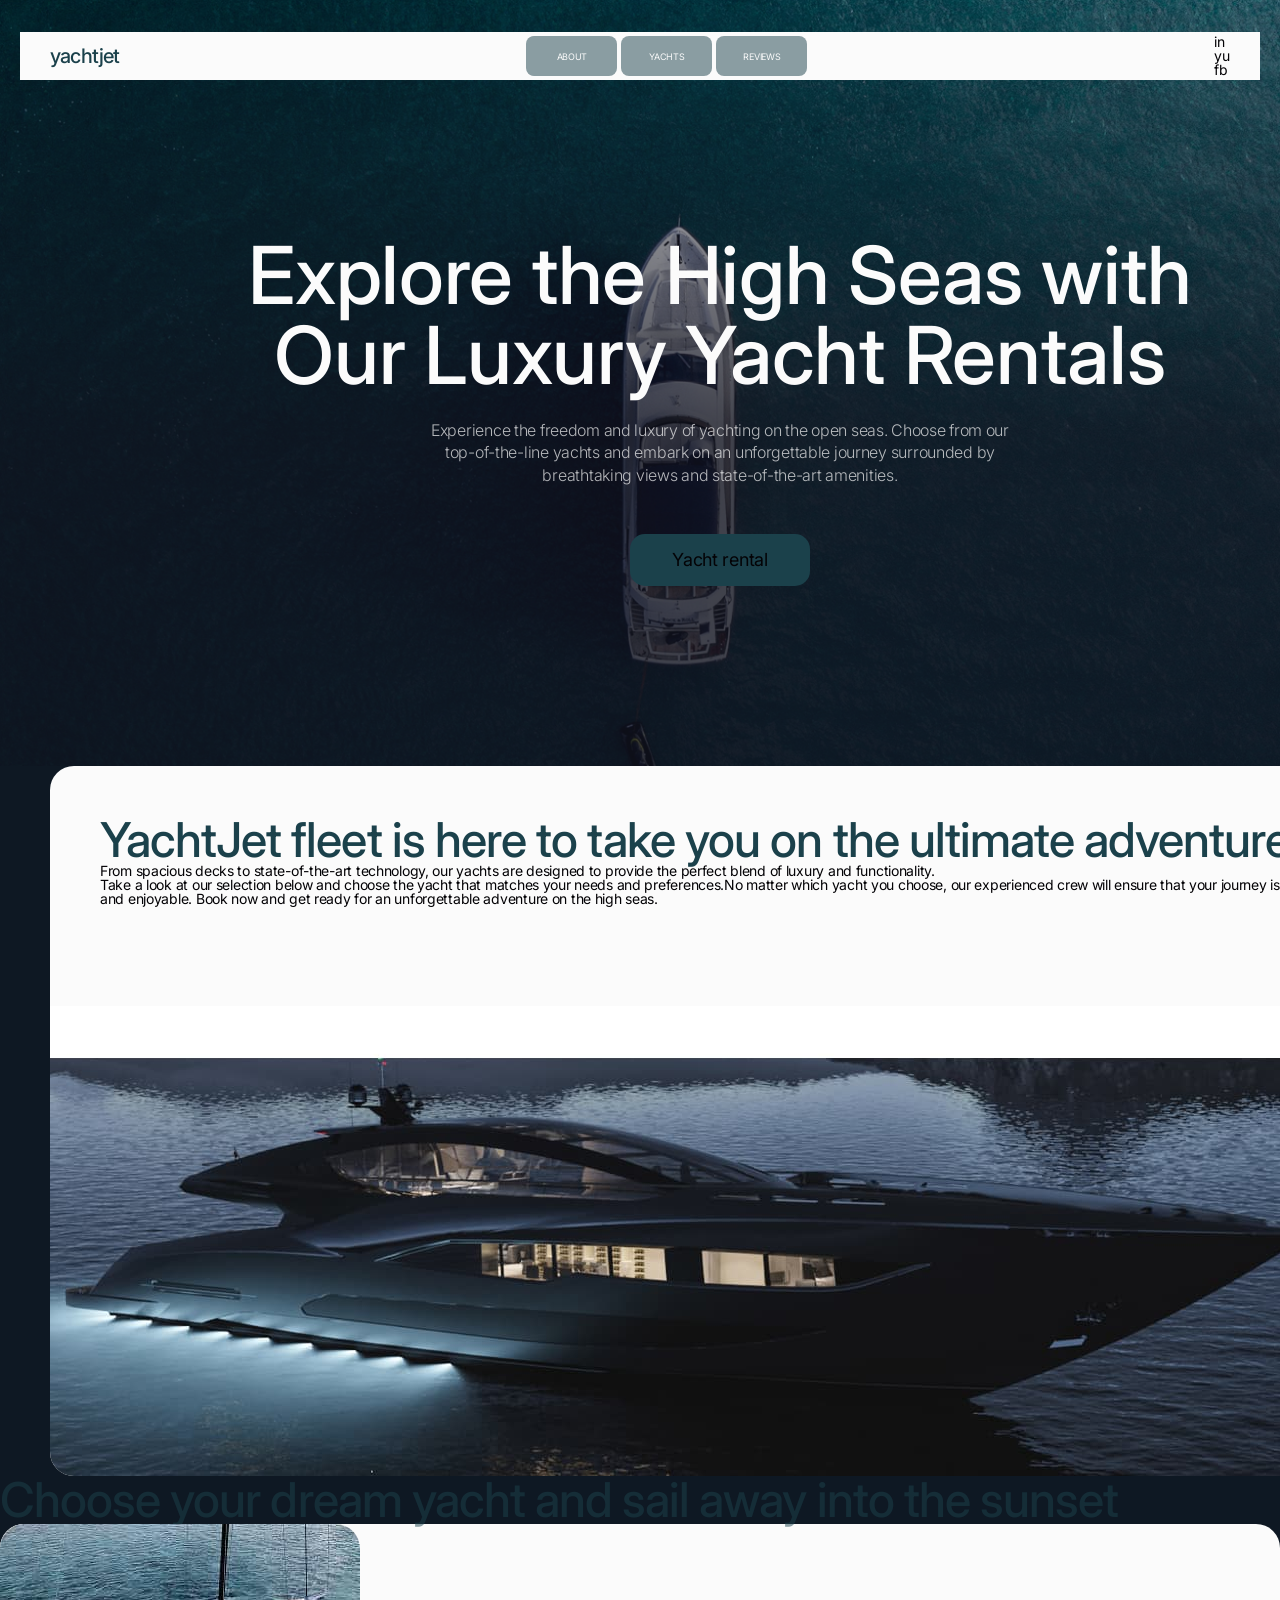
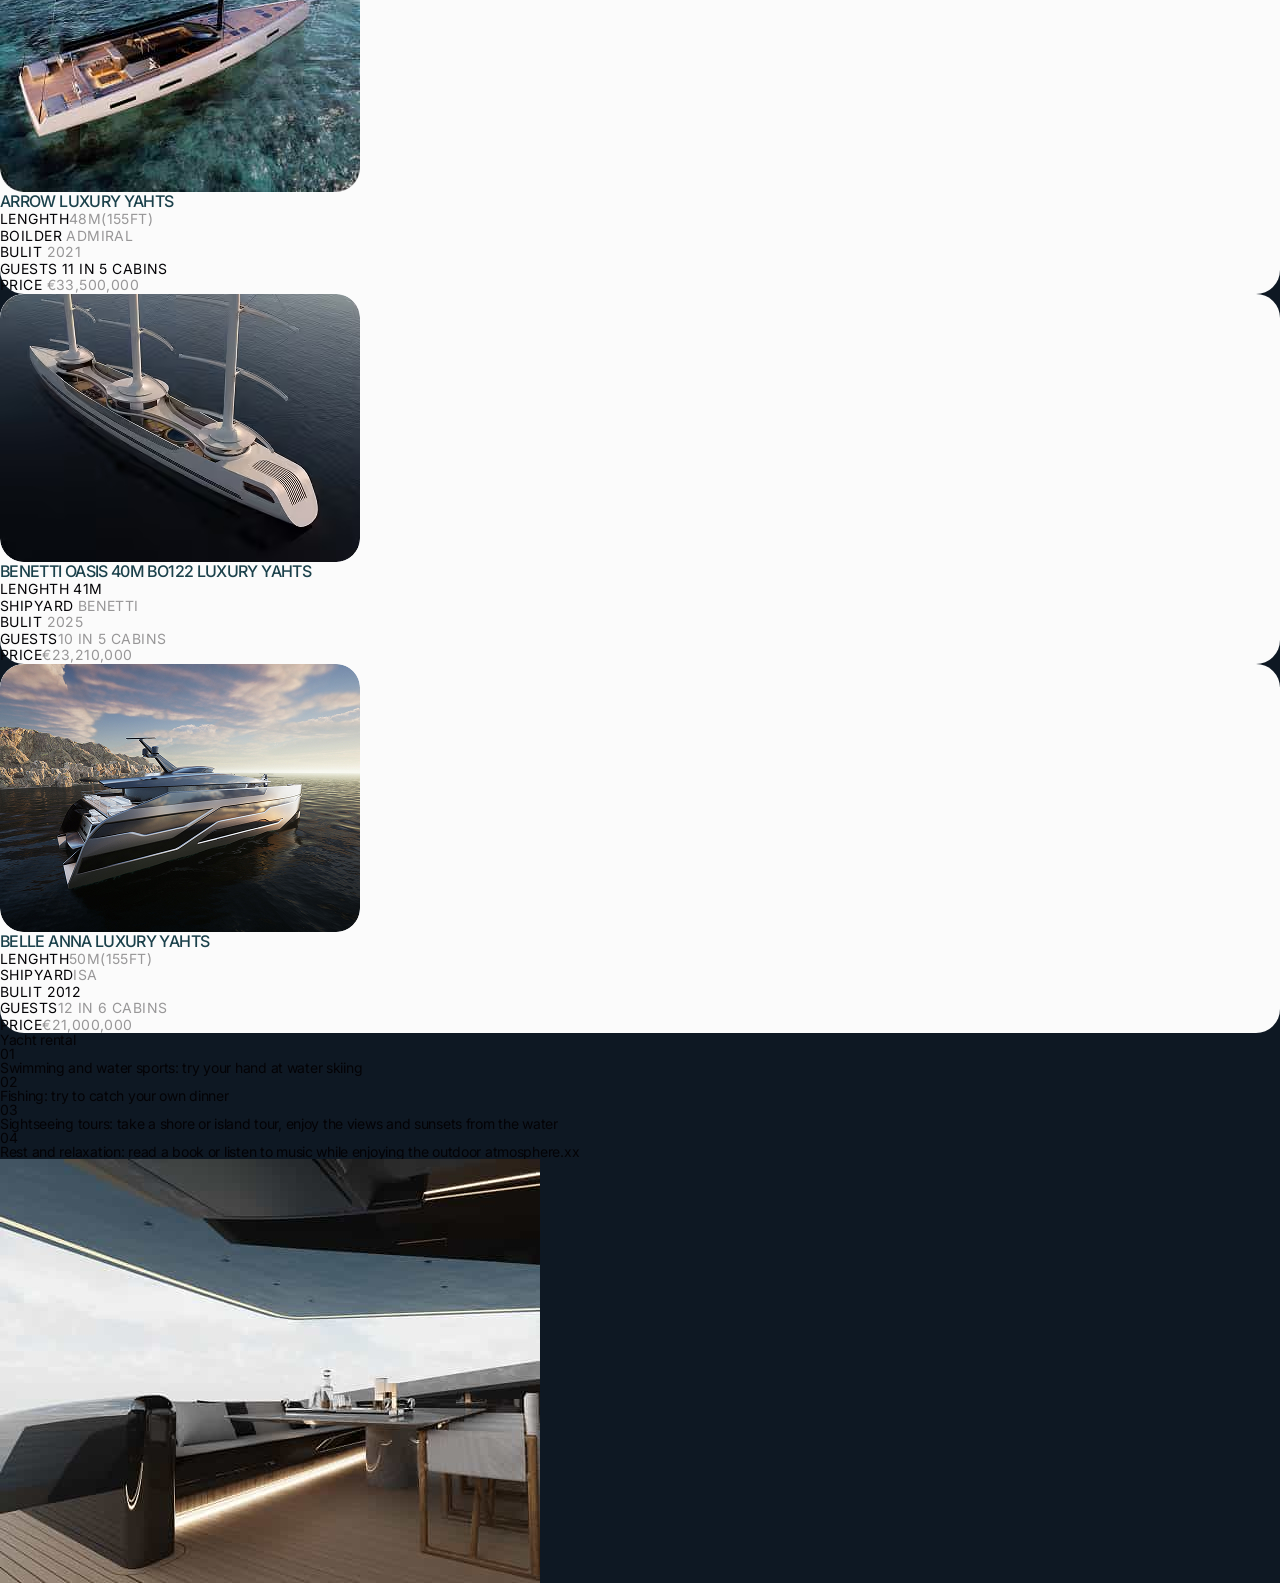
<file: index.html>
<!doctype html>
<html lang="en">
  <head>
    <meta charset="UTF-8" />
    <meta name="viewport" content="width=device-width, initial-scale=1.0" />
    <link rel="preconnect" href="https://fonts.googleapis.com" />
    <link rel="preconnect" href="https://fonts.gstatic.com" crossorigin />
    <link
      href="https://fonts.googleapis.com/css2?family=Inter:ital,opsz,wght@0,14..32,100..900;1,14..32,100..900&display=swap"
      rel="stylesheet"
    />
    <link
      rel="stylesheet"
      href="https://cdnjs.cloudflare.com/ajax/libs/modern-normalize/3.0.1/modern-normalize.min.css"
      integrity="sha512-q6WgHqiHlKyOqslT/lgBgodhd03Wp4BEqKeW6nNtlOY4quzyG3VoQKFrieaCeSnuVseNKRGpGeDU3qPmabCANg=="
      crossorigin="anonymous"
      referrerpolicy="no-referrer"
    />
    <link rel="stylesheet" href="./css/main.css" />
    <title>YachtJet-project</title>
  </head>

  <body>
    <header class="header">
      <!-- <div class="container header-container"> -->
      <a href="./index.html" class="logo">yachtjet</a>

      <nav class="nav">
        <ul class="nav-menu">
          <li class="nav-item">
            <a href="#about" class="nav-link">About</a>
          </li>
          <li class="nav-item">
            <a href="#yachts" class="nav-link">Yachts</a>
          </li>
          <li class="nav-item">
            <a href="#review" class="nav-link">Reviews</a>
          </li>
        </ul>
      </nav>
      <ul class="social-icons">
        <li class="social-item">
          <a
            href="#"
            class="social-link"
            target="_blank"
            rel="noopener noreferrer nofollow "
          >
            in
          </a>
        </li>
        <li class="social-item">
          <a
            href="#"
            class="social-link"
            target="_blank"
            rel="noopener nofollow noreferrer"
          >
            yu
          </a>
        </li>
        <li class="social-item">
          <a
            href="#"
            class="social-link"
            target="_blank"
            rel="nofollow noreferrer"
          >
            fb
          </a>
        </li>
      </ul>
      <!-- </div> -->
    </header>

    <main>
      <!-- HERO SECTION -->
      <section class="hero">
        <div class="container">
          <h1 class="hero-title">
            Explore the High Seas with Our Luxury Yacht Rentals
          </h1>

          <p class="hero-text">
            Experience the freedom and luxury of yachting on the open seas.
            Choose from our top-of-the-line yachts and embark on an
            unforgettable journey surrounded by breathtaking views and
            state-of-the-art amenities.
          </p>
          <a href="" class="hero-link">Yacht rental</a>
        </div>
      </section>

      <section id="about">
        <div class="container">
          <div class="about-wrapper">
            <div class="about-inner-wrapper">
              <h2 class="section-title">
                YachtJet fleet is here to take you on the ultimate adventure
              </h2>
              <div class="about-text">
                <p>
                  From spacious decks to state-of-the-art technology, our yachts
                  are designed to provide the perfect blend of luxury and
                  functionality.
                </p>
                <p>
                  Take a look at our selection below and choose the yacht that
                  matches your needs and preferences.No matter which yacht you
                  choose, our experienced crew will ensure that your journey is
                  smooth and enjoyable. Book now and get ready for an
                  unforgettable adventure on the high seas.
                </p>
              </div>
            </div>
            <img src="./images/yachts/yacht.jpg" alt="yacht" />
          </div>
        </div>
      </section>
      <!-- YACHT -->
      <section id="yachts">
        <h2 class="section-title">
          Choose your dream yacht and sail away into the sunset
        </h2>
        <ul class="yacht-list">
          <li class="yacht-list-item">
            <img
              src="./images/yachts/arrow-yaht.jpg"
              alt="arrow-yaht"
              class="yacht-list-img"
            />
            <h3 class="yacht-list-title">
              Arrow <span class="yacht-list-item-type">LUXURY YAHTS</span>
            </h3>
            <ul class="yacht-list-description">
              <li class="yacht-list-description-item">
                LENGHTH<span class="yacht-descr-inner">48m(155ft)</span>
              </li>
              <li class="yacht-list-description-item">
                BOILDER <span class="yacht-descr-inner">Admiral</span>
              </li>
              <li class="yacht-list-description-item">
                BULIT <span class="yacht-descr-inner">2021</span>
              </li>
              <li class="yacht-list-description-item">
                GUESTS <span>11 in 5 cabins</span>
              </li>
              <li class="yacht-list-description-item">
                PRICE <span class="yacht-descr-inner">€33,500,000</span>
              </li>
            </ul>
          </li>
          <!-- arrow -->
          <li class="yacht-list-item">
            <img
              src="./images/yachts/BENETTI-OASIS.avif"
              alt="BENETTI-OASIS yacht"
              class="yacht-list-img"
            />
            <h3 class="yacht-list-title">
              BENETTI OASIS 40M BO122
              <span class="yacht-list-item-type">LUXURY YAHTS</span>
            </h3>
            <ul class="yacht-list-description">
              <li class="yacht-list-description-item">
                LENGHTH <span>41m</span>
              </li>
              <li class="yacht-list-description-item">
                SHIPYARD <span class="yacht-descr-inner">Benetti</span>
              </li>
              <li class="yacht-list-description-item">
                BULIT <span class="yacht-descr-inner">2025</span>
              </li>
              <li class="yacht-list-description-item">
                GUESTS<span class="yacht-descr-inner">10 in 5 cabins</span>
              </li>
              <li class="yacht-list-description-item">
                PRICE<span class="yacht-descr-inner">€23,210,000</span>
              </li>
            </ul>
          </li>
          <!-- belle anna -->
          <li class="yacht-list-item">
            <img
              src="./images/yachts/BELLE-ANNA.jpg"
              alt="BELLE-ANNA"
              class="yacht-list-img"
            />
            <h3 class="yacht-list-title">
              BELLE ANNA <span class="yacht-list-item-type">LUXURY YAHTS</span>
            </h3>
            <ul class="yaht-description">
              <li class="yacht-list-description-item">
                LENGHTH<span class="yacht-descr-inner">50m(155ft)</span>
              </li>
              <li class="yacht-list-description-item">
                SHIPYARD<span class="yacht-descr-inner">ISA</span>
              </li>
              <li class="yacht-list-description-item">
                BULIT<span class="yacht-descr-inner"></span> 2012
              </li>
              <li class="yacht-list-description-item">
                GUESTS<span class="yacht-descr-inner">12 in 6 cabins</span>
              </li>
              <li class="yacht-list-description-item">
                PRICE<span class="yacht-descr-inner">€21,000,000</span>
              </li>
            </ul>
          </li>
        </ul>
        <a>Yacht rental</a>
      </section>
      <section>
        <h2></h2>
        <ol>
          <li>
            <p>01</p>
            <p>Swimming and water sports: try your hand at water skiing</p>
          </li>
          <li>
            <p>02</p>
            <p>Fishing: try to catch your own dinner</p>
          </li>
          <li>
            <p>03</p>
            <p>
              Sightseeing tours: take a shore or island tour, enjoy the views
              and sunsets from the water
            </p>
          </li>
          <li>
            <p>04</p>
            <p>
              Rest and relaxation: read a book or listen to music while enjoying
              the outdoor atmosphere.xx
            </p>
          </li>
        </ol>
        <img src="./images/yachts/room.jpg" alt="view room" />
      </section>
    </main>
    <footer></footer>
  </body>
</html>
</file>
<file: css/main.css>
@import url('./base.css');
@import url('./header.css');
@import url('./hero.css');
@import url('./logo.css');
@import url('./navigation.css');
@import url('./section.css');
@import url('./about-us.css');
@import url('./yachts.css');
@import url('./container.css');
@import url(./variables.css);
@import url(./social-icons.css);
</file>
